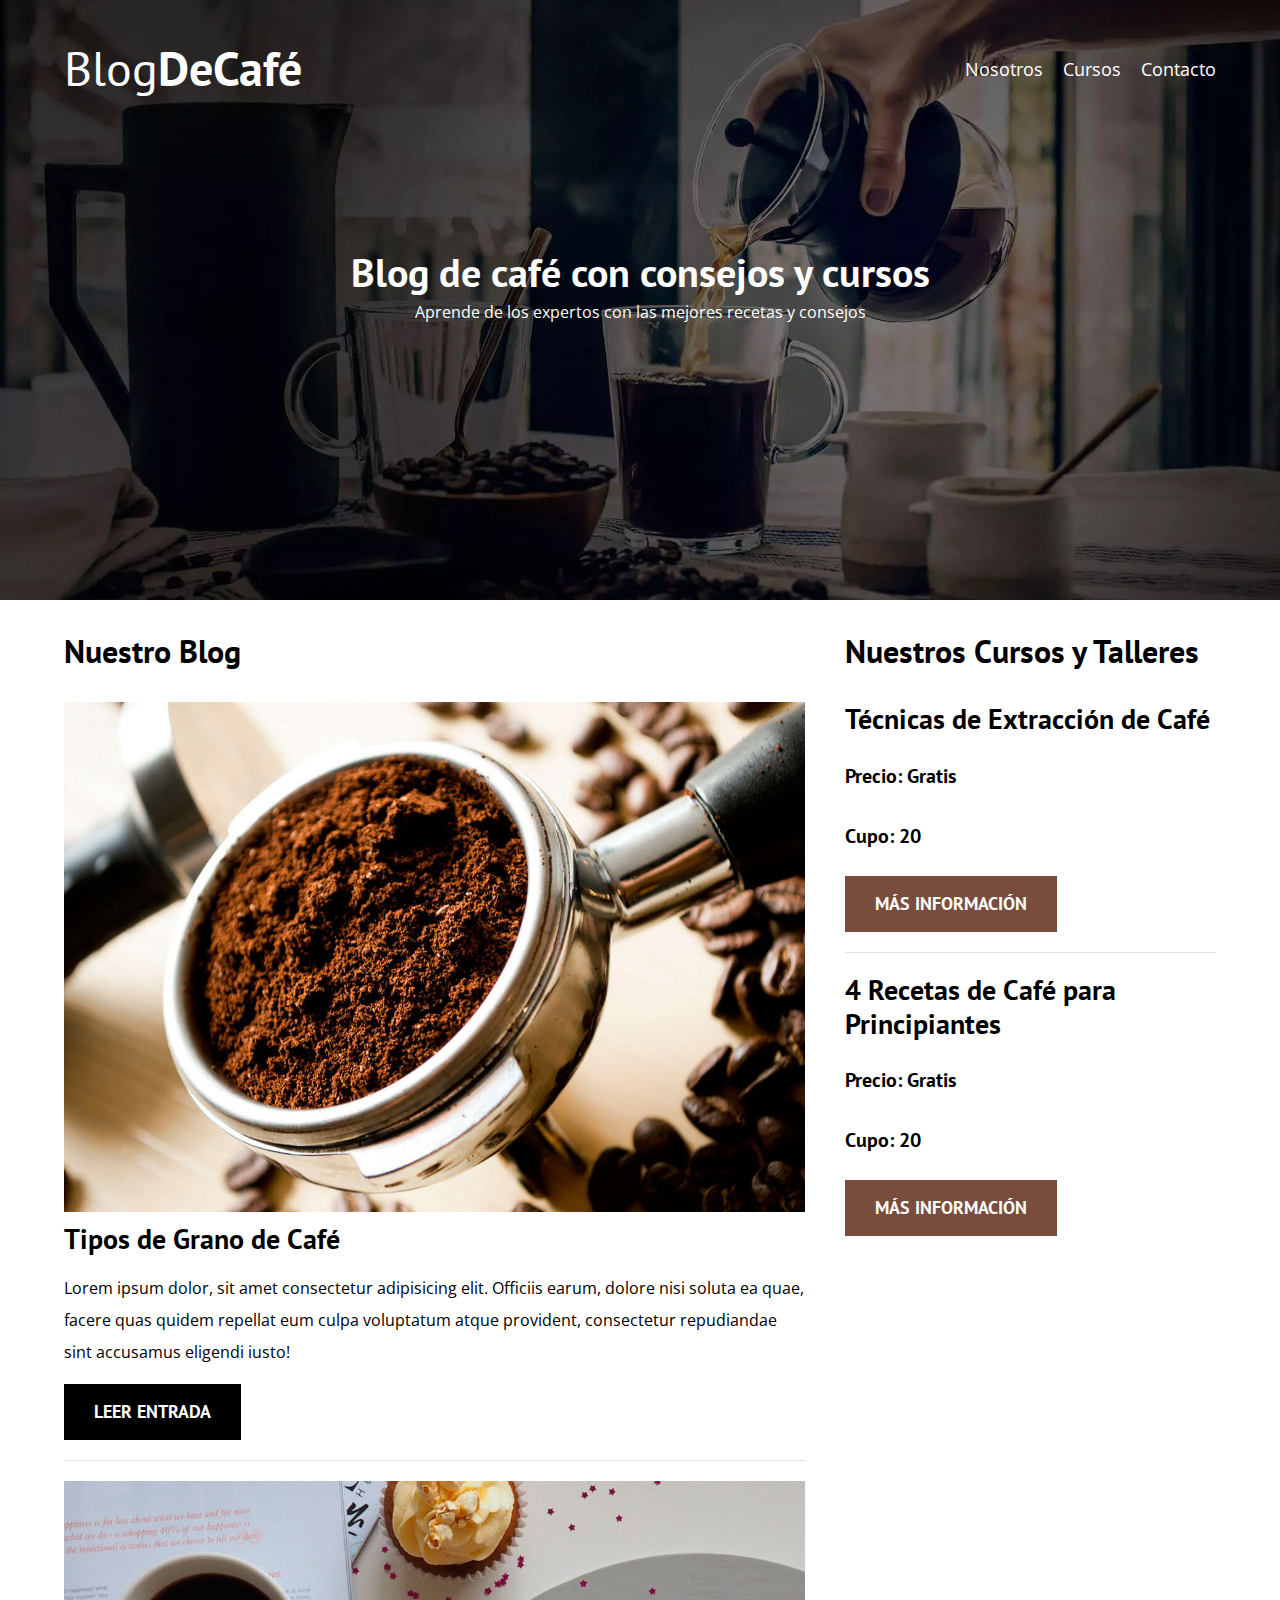
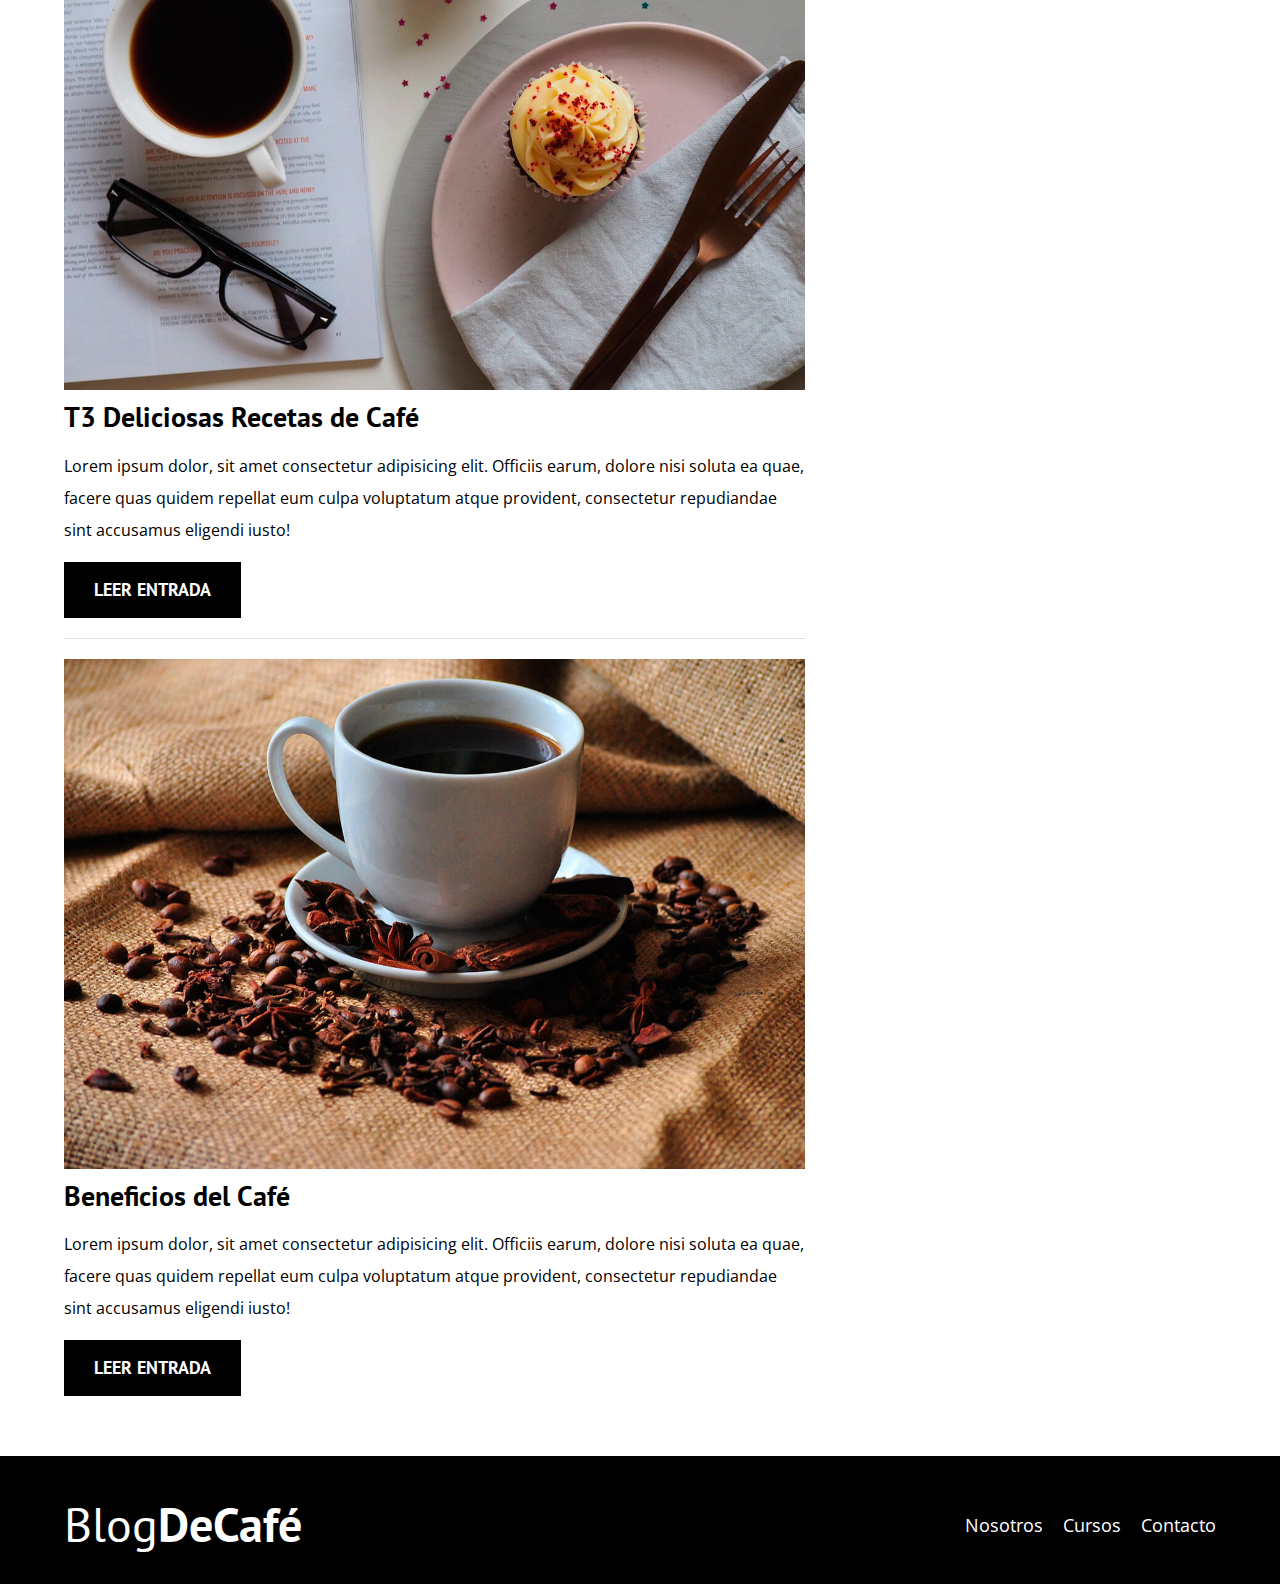
<file: blogdecafe_inicio/index.html>
<!DOCTYPE html>
<html lang="en">

<head>
    <meta charset="UTF-8">
    <meta http-equiv="X-UA-Compatible" content="IE=edge">
    <meta name="viewport" content="width=device-width, initial-scale=1.0">
    <meta name="descriprion" content="Página web de blog de café">
    <title>BlogDeCafé</title>
    <!-- Prefetch -->
    <link rel="Prefetch" href="nosotros.html" as="document">
    
    <link rel="preconnect" href="https://fonts.googleapis.com">
    <link rel="preconnect" href="https://fonts.gstatic.com" crossorigin>
    

    <!-- Preload -->

    <link rel="Preload" href="css/normalize.css" as="style">
    <link rel="stylesheet" href="css/normalize.css">

    <link rel="Preload" href="https://fonts.googleapis.com/css2?family=Open+Sans&family=PT+Sans:wght@400;700&family=Staatliches&display=swap" 
    crossorigin="crossorigin" as="font">
    <link
        href="https://fonts.googleapis.com/css2?family=Open+Sans&family=PT+Sans:wght@400;700&family=Staatliches&display=swap"
        rel="stylesheet">

    <link rel="Preload" href="css/style.css" as="style">
    <link rel="stylesheet" href="css/style.css">
</head>

<body>
    <header class="header">
        <div class="contenedor">
            <div class="barra">
                <a class="logo" href="./index.html">
                    <h1 class="logo__nombre no-margin centrar-texto">Blog<span class="logo__bold">DeCafé</span></h1>
                </a>

                <nav class="navegacion">
                    <a href="nosotros.html" class="navegacion__enlace">Nosotros</a>
                    <a href="cursos.html" class="navegacion__enlace">Cursos</a>
                    <a href="contacto.html" class="navegacion__enlace">Contacto</a>
                </nav>
            </div>
        </div>
        <div class="header__texto">
            <h2 class="no-margin">Blog de café con consejos y cursos</h2>
            <p class="no-margin">Aprende de los expertos con las mejores recetas y consejos</p>
        </div>
    </header>

    <div class="contenedor contenido-principal">
        <main class="blog">
            <h3>Nuestro Blog</h3>

            <article class="entrada">
                <div class="entrada__imagen">
                    <picture>
                        <source loading="lazy srcset="./img/blog1.webp" type="imagen/webp">
                        <img loading="lazy" src="./img/blog1.jpg" alt="Imagen blog">
                    </picture>
                </div>

                <div class="entrada__contenido">
                    <h4 class="no-margin">Tipos de Grano de Café</h4>
                    <p>Lorem ipsum dolor, sit amet consectetur adipisicing elit. Officiis earum, dolore nisi soluta ea
                        quae,
                        facere quas quidem repellat eum culpa voluptatum atque provident, consectetur repudiandae sint
                        accusamus eligendi iusto!</p>
                    <a href="entrada.html" class="boton boton--primario">Leer Entrada</a>
                </div>
            </article>

            <article class="entrada">
                <div class="entrada__imagen">
                    <picture>
                        <source loading="lazy srcset="./img/blog2.webp" type="imagen/webp">
                        <img loading="lazy" src="./img/blog2.jpg" alt="Imagen blog">
                    </picture>
                </div>

                <div class="entrada__contenido">
                    <h4 class="no-margin">T3 Deliciosas Recetas de Café</h4>
                    <p>Lorem ipsum dolor, sit amet consectetur adipisicing elit. Officiis earum, dolore nisi soluta ea
                        quae,
                        facere quas quidem repellat eum culpa voluptatum atque provident, consectetur repudiandae sint
                        accusamus eligendi iusto!</p>
                    <a href="entrada.html" class="boton boton--primario">Leer Entrada</a>
                </div>
            </article>

            <article class="entrada">
                <div class="entrada__imagen">
                    <picture>
                        <source loading="lazy srcset="./img/blog3.webp" type="imagen/webp">
                        <img loading="lazy" src="./img/blog3.jpg" alt="Imagen blog">
                    </picture>
                </div>

                <div class="entrada__contenido">
                    <h4 class="no-margin">Beneficios del Café</h4>
                    <p>Lorem ipsum dolor, sit amet consectetur adipisicing elit. Officiis earum, dolore nisi soluta ea
                        quae,
                        facere quas quidem repellat eum culpa voluptatum atque provident, consectetur repudiandae sint
                        accusamus eligendi iusto!</p>
                    <a href="entrada.html" class="boton boton--primario">Leer Entrada</a>
                </div>
            </article>
        </main>
        <aside class="sidebar">
            <h3>Nuestros Cursos y Talleres</h3>

            <ul class="cursos no-padding">
                <li class="widget-curso">
                    <h4 class="no-margin">Técnicas de Extracción de Café</h4>
                    <p class="widget-curso__label">Precio:
                        <span class="widget-curso__info">Gratis</span>
                    </p>
                    <p class="widget-curso__label">Cupo:
                        <span class="widget-curso__info">20</span>
                    </p>
                    <a href="entrada.html" class="boton boton--secundario">Más Información</a>
                </li>
                <li class="widget-curso">
                    <h4 class="no-margin">4 Recetas de Café para Principiantes</h4>
                    <p class="widget-curso__label">Precio:
                        <span class="widget-curso__info">Gratis</span>
                    </p>
                    <p class="widget-curso__label">Cupo:
                        <span class="widget-curso__info">20</span>
                    </p>
                    <a href="entrada.html" class="boton boton--secundario">Más Información</a>
                </li>
            </ul>
        </aside>
    </div>
    <footer class="footer">
        <div class="contenedor">
            <div class="barra">
                <a class="logo" href="./index.html">
                    <h1 class="logo__nombre no-margin centrar-texto">Blog<span class="logo__bold">DeCafé</span></h1>
                </a>

                <nav class="navegacion">
                    <a href="nosotros.html" class="navegacion__enlace">Nosotros</a>
                    <a href="cursos.html" class="navegacion__enlace">Cursos</a>
                    <a href="contacto.html" class="navegacion__enlace">Contacto</a>
                </nav>
            </div>
        </div>
    </footer>
    <script src="js/modernizr.js"></script>
</body>

</html>
</file>
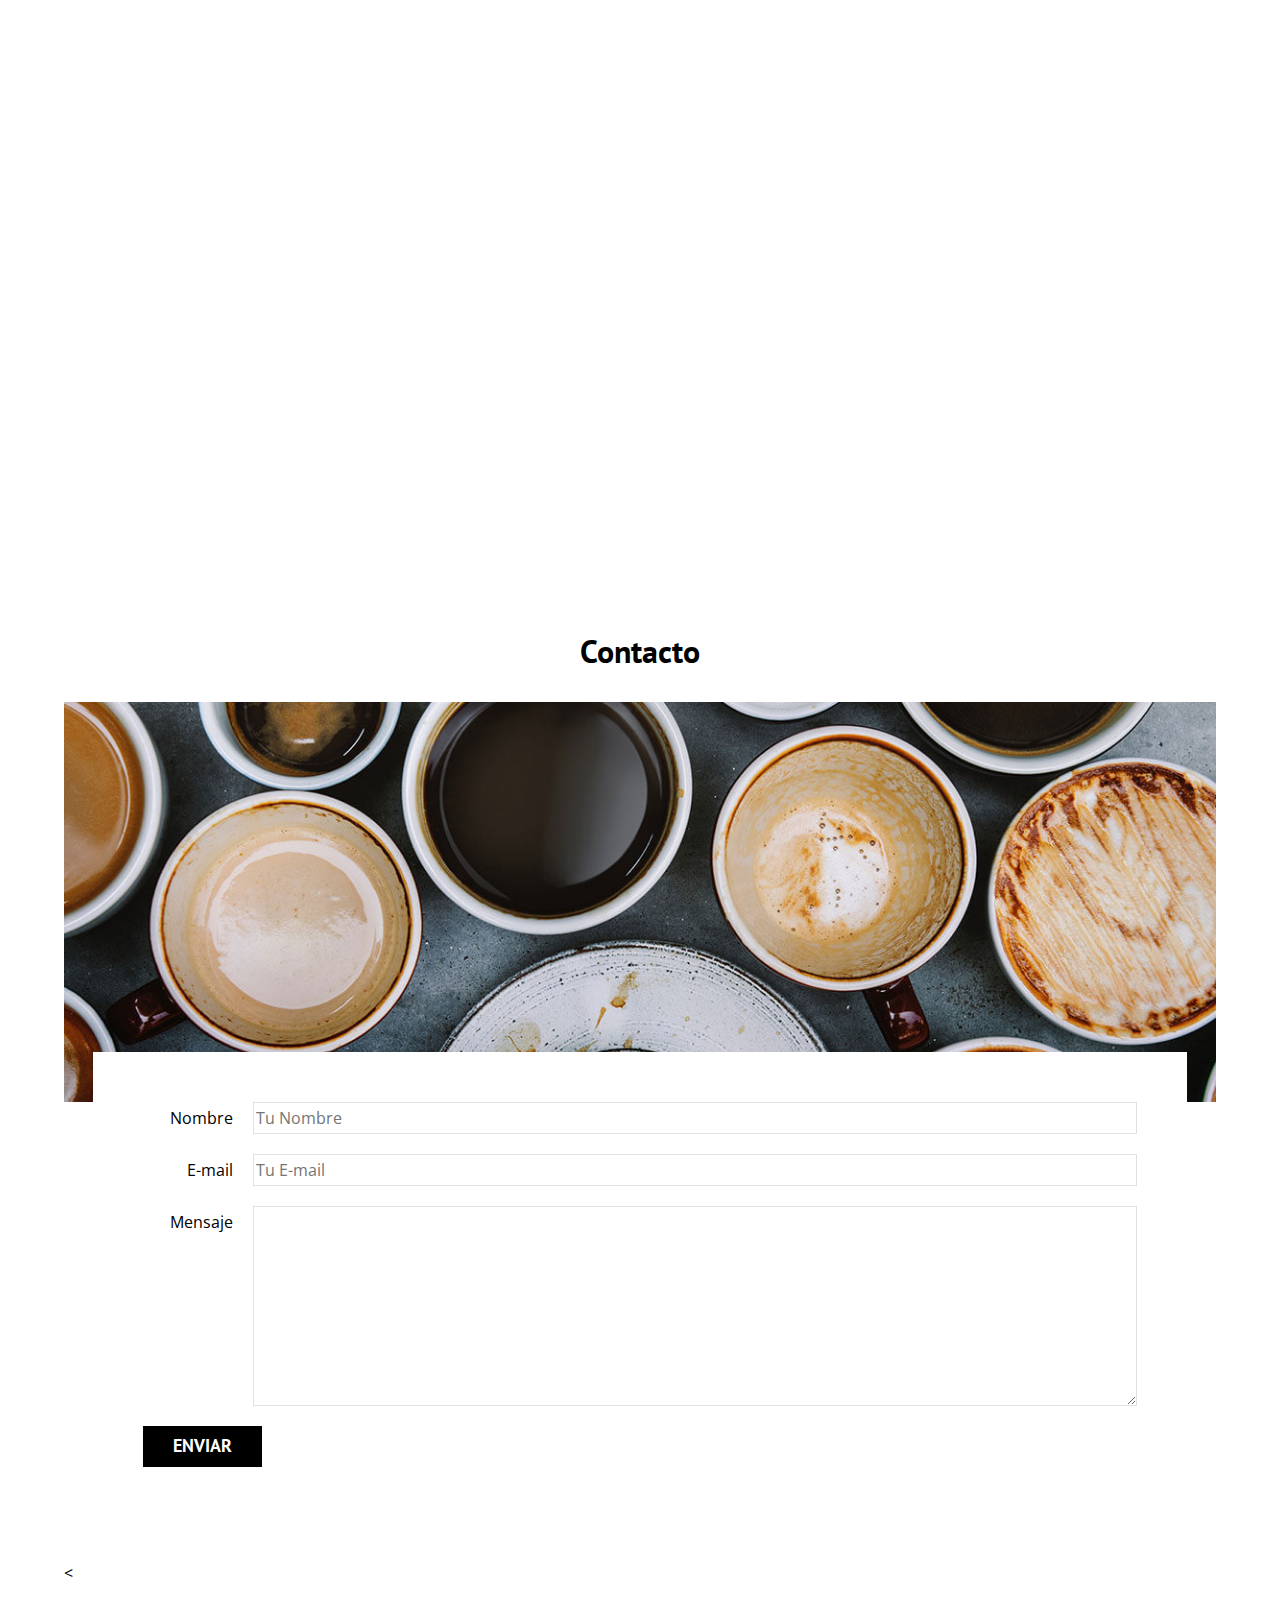
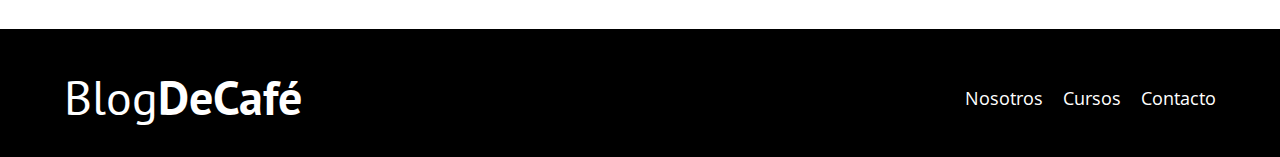
<file: blogdecafe_inicio/contacto.html>
<!DOCTYPE html>
<html lang="en">

<head>
    <meta charset="UTF-8">
    <meta http-equiv="X-UA-Compatible" content="IE=edge">
    <meta name="viewport" content="width=device-width, initial-scale=1.0">
    <title>BlogDeCafé</title>
    <link rel="stylesheet" href="css/normalize.css">
    <link rel="preconnect" href="https://fonts.googleapis.com">
    <link rel="preconnect" href="https://fonts.gstatic.com" crossorigin>
    <link
        href="https://fonts.googleapis.com/css2?family=Open+Sans&family=PT+Sans:wght@400;700&family=Staatliches&display=swap"
        rel="stylesheet">
    <link rel="stylesheet" href="css/style.css">
</head>

<body>
    <header class="header">
        <div class="contenedor">
            <div class="barra">
                <a class="logo" href="./index.html">
                    <h1 class="logo__nombre no-margin centrar-texto">Blog<span class="logo__bold">DeCafé</span></h1>
                </a>

                <nav class="navegacion">
                    <a href="nosotros.html" class="navegacion__enlace">Nosotros</a>
                    <a href="cursos.html" class="navegacion__enlace">Cursos</a>
                    <a href="contacto.html" class="navegacion__enlace">Contacto</a>
                </nav>
            </div>
        </div>
        <div class="header__texto">
            <h2 class="no-margin">Blog de café con consejos y cursos</h2>
            <p class="no-margin">Aprende de los expertos con las mejores recetas y consejos</p>
        </div>
    </header>

    <main class="contenedor">
        <h3 class="centrar-texto">Contacto</h3>

        <div class="contacto-bg"></div>

        <form class="formulario">
            <div class="campo">
                <label class="campo__label" for="nombre">Nombre</label>
                <input class="campo__field" type="text" placeholder="Tu Nombre" id="nombre">
            </div>
            <div class="campo">
                <label class="campo__label" for="email">E-mail</label>
                <input class="campo__field" type="email" placeholder="Tu E-mail" id="email">
            </div>
            <div class="campo">
                <label class="campo__label" for="mensaje">Mensaje</label>
                <textarea class="campo__field campo__field--textarea" id="mensaje"></textarea>
            </div>

            <div class="campo">
                <input type="submit" value="Enviar" class="boton boton--primario">
            </div>
        </form>

        < </main>

            <footer class="footer">
                <div class="contenedor">
                    <div class="barra">
                        <a class="logo" href="./index.html">
                            <h1 class="logo__nombre no-margin centrar-texto">Blog<span class="logo__bold">DeCafé</span>
                            </h1>
                        </a>

                        <nav class="navegacion">
                            <a href="nosotros.html" class="navegacion__enlace">Nosotros</a>
                            <a href="cursos.html" class="navegacion__enlace">Cursos</a>
                            <a href="contacto.html" class="navegacion__enlace">Contacto</a>
                        </nav>
                    </div>
                </div>
            </footer>
</body>

</html>
</file>
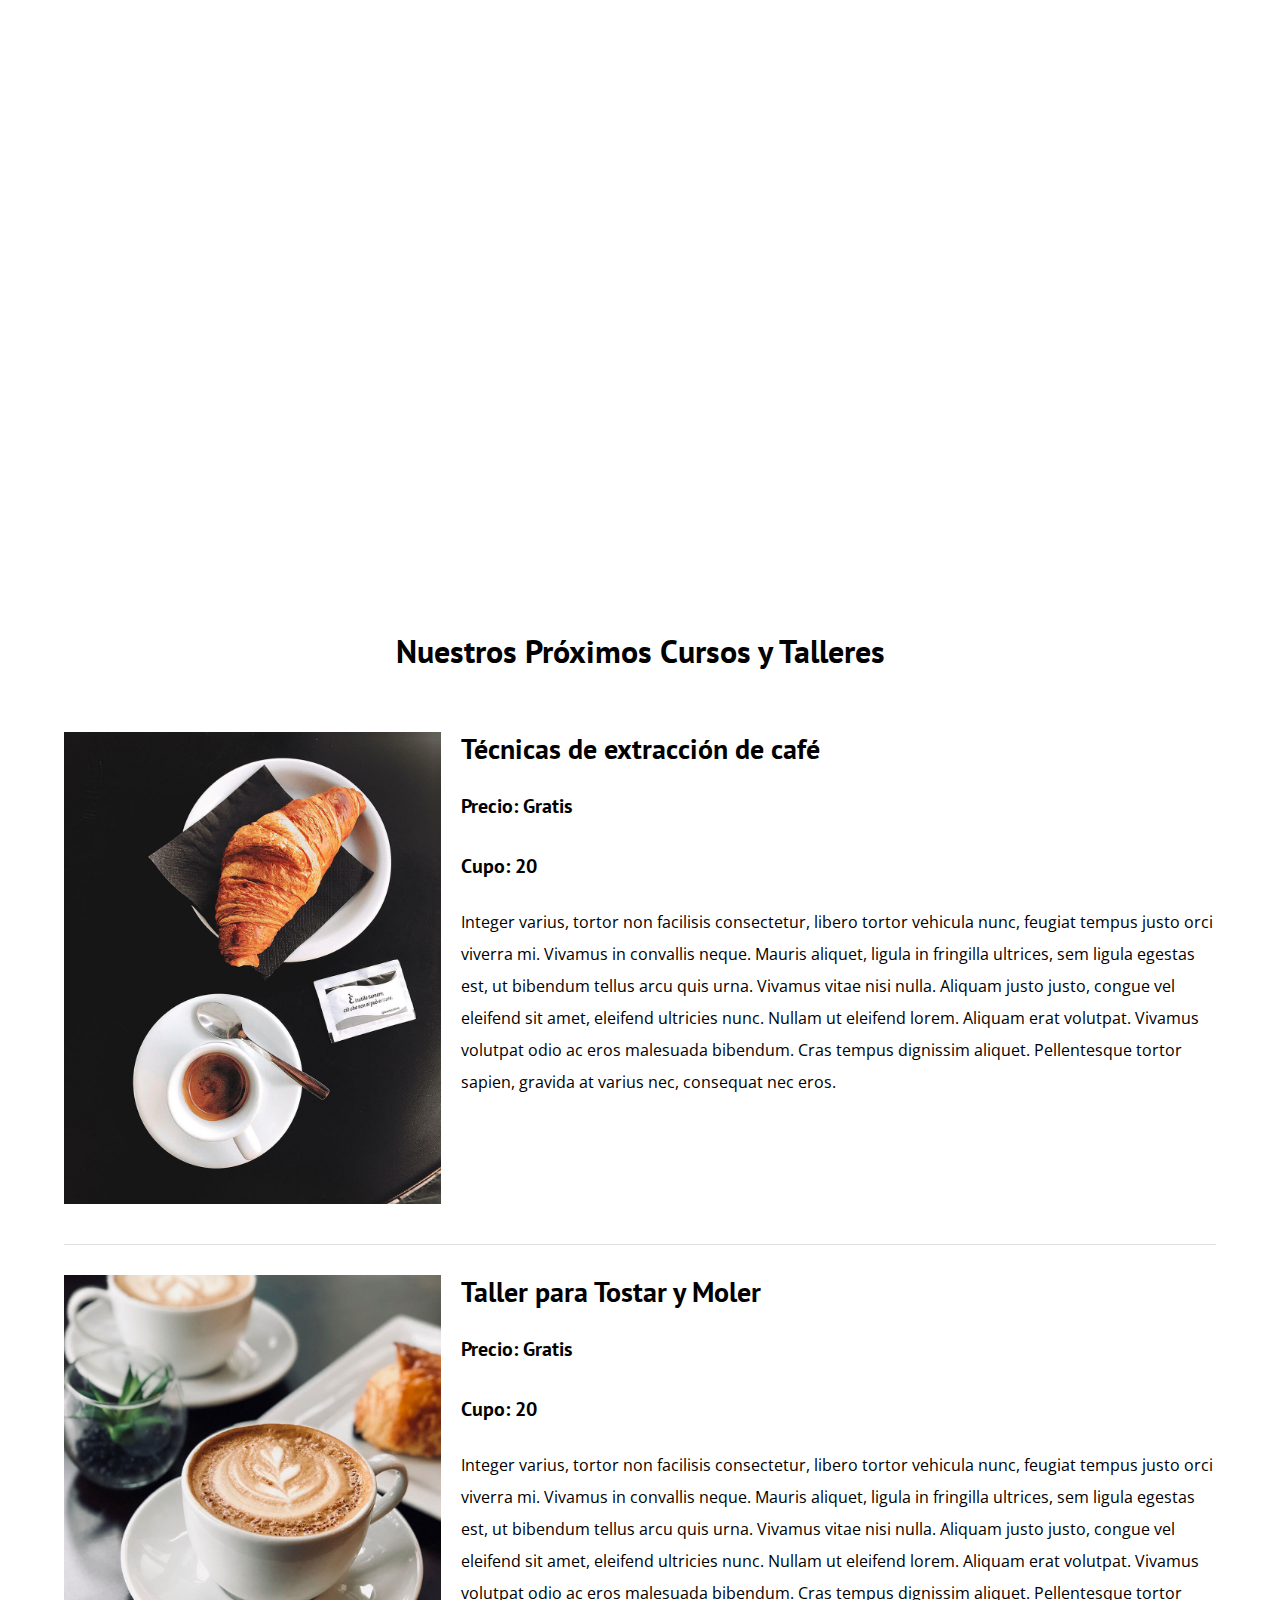
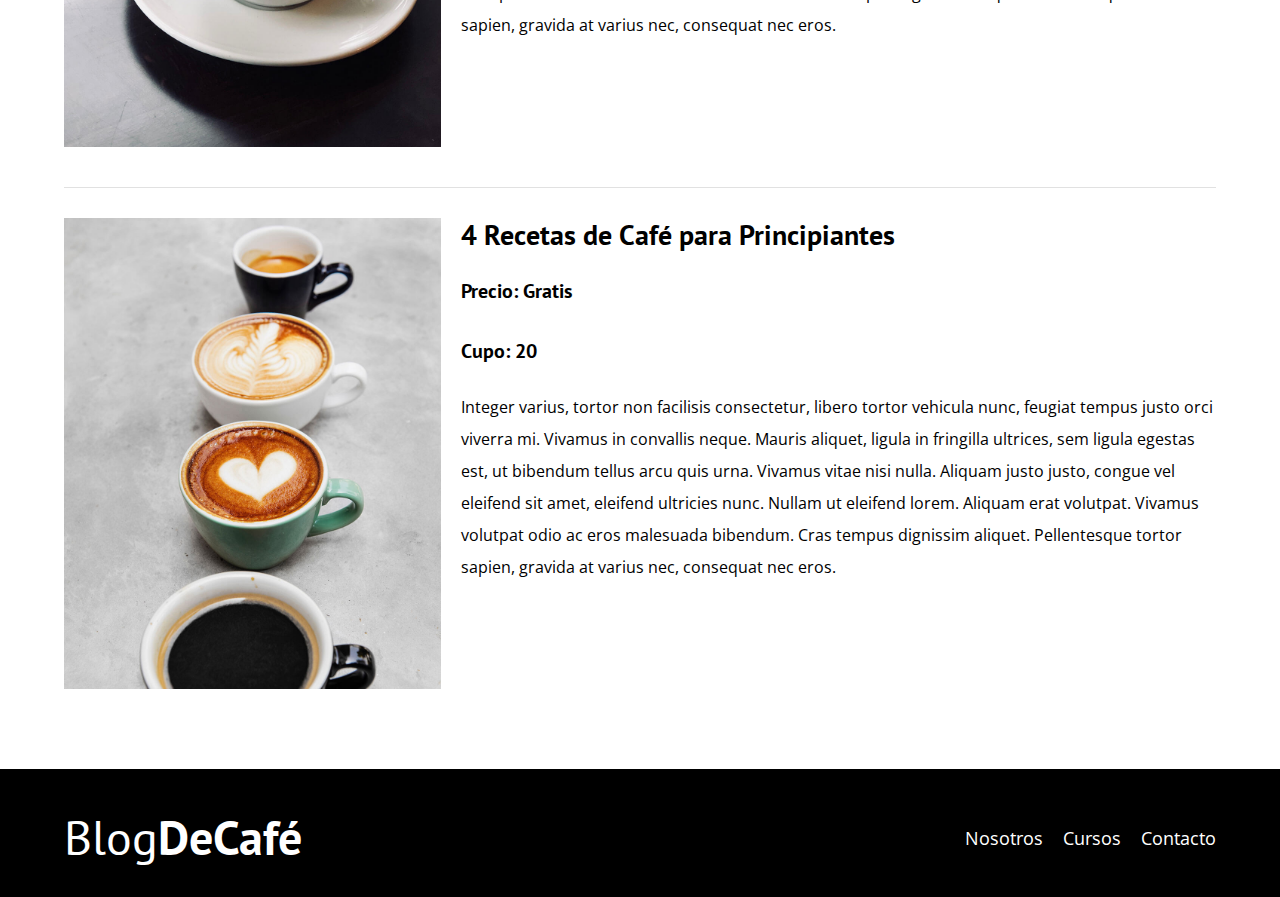
<file: blogdecafe_inicio/cursos.html>
<!DOCTYPE html>
<html lang="en">

<head>
    <meta charset="UTF-8">
    <meta http-equiv="X-UA-Compatible" content="IE=edge">
    <meta name="viewport" content="width=device-width, initial-scale=1.0">
    <title>BlogDeCafé</title>
    <link rel="stylesheet" href="css/normalize.css">
    <link rel="preconnect" href="https://fonts.googleapis.com">
    <link rel="preconnect" href="https://fonts.gstatic.com" crossorigin>
    <link
        href="https://fonts.googleapis.com/css2?family=Open+Sans&family=PT+Sans:wght@400;700&family=Staatliches&display=swap"
        rel="stylesheet">
    <link rel="stylesheet" href="css/style.css">
</head>

<body>
    <header class="header">
        <div class="contenedor">
            <div class="barra">
                <a class="logo" href="./index.html">
                    <h1 class="logo__nombre no-margin centrar-texto">Blog<span class="logo__bold">DeCafé</span></h1>
                </a>

                <nav class="navegacion">
                    <a href="nosotros.html" class="navegacion__enlace">Nosotros</a>
                    <a href="cursos.html" class="navegacion__enlace">Cursos</a>
                    <a href="contacto.html" class="navegacion__enlace">Contacto</a>
                </nav>
            </div>
        </div>
        <div class="header__texto">
            <h2 class="no-margin">Blog de café con consejos y cursos</h2>
            <p class="no-margin">Aprende de los expertos con las mejores recetas y consejos</p>
        </div>
    </header>

    <main class="contenedor">
        <h3 class="centrar-texto">Nuestros Próximos Cursos y Talleres</h3>

        <div class="curso">
            <div class="curso__imagen">
                <img src="img/curso1.jpg" alt="Imagen del curso">
            </div>

            <div class="curso__informacion">
                <h4 class="no-margin">Técnicas de extracción de café</h4>
                <p class="curso__label">Precio:
                    <span class="curso__info">Gratis</span>
                </p>
                <p class="curso__label">Cupo:
                    <span class="curso__info">20</span>
                </p>
                <p class="curso__descripcion">
                    Integer varius, tortor non facilisis consectetur, libero tortor vehicula nunc, feugiat tempus justo orci viverra mi.
                    Vivamus in convallis neque. Mauris aliquet, ligula in fringilla ultrices, sem ligula egestas est, ut bibendum tellus arcu
                    quis urna. Vivamus vitae nisi nulla. Aliquam justo justo, congue vel eleifend sit amet, eleifend ultricies nunc. 
                    Nullam ut eleifend lorem. Aliquam erat volutpat. Vivamus volutpat odio ac eros malesuada bibendum. 
                    Cras tempus dignissim aliquet. Pellentesque tortor sapien, gravida at varius nec, consequat nec eros.
                </p>
            </div><!--.curso-informacion-->
        </div> <!--.curso-->
        <div class="curso">
            <div class="curso__imagen">
                <img src="img/curso2.jpg" alt="Imagen del curso">
            </div>

            <div class="curso__informacion">
                <h4 class="no-margin">Taller para Tostar y Moler</h4>
                <p class="curso__label">Precio:
                    <span class="curso__info">Gratis</span>
                </p>
                <p class="curso__label">Cupo:
                    <span class="curso__info">20</span>
                </p>
                <p class="curso__descripcion">
                    Integer varius, tortor non facilisis consectetur, libero tortor vehicula nunc, feugiat tempus justo orci viverra mi.
                    Vivamus in convallis neque. Mauris aliquet, ligula in fringilla ultrices, sem ligula egestas est, ut bibendum tellus arcu
                    quis urna. Vivamus vitae nisi nulla. Aliquam justo justo, congue vel eleifend sit amet, eleifend ultricies nunc. 
                    Nullam ut eleifend lorem. Aliquam erat volutpat. Vivamus volutpat odio ac eros malesuada bibendum. 
                    Cras tempus dignissim aliquet. Pellentesque tortor sapien, gravida at varius nec, consequat nec eros.
                </p>
            </div><!--.curso-informacion-->
        </div> <!--.curso-->
        <div class="curso">
            <div class="curso__imagen">
                <img src="img/curso3.jpg" alt="Imagen del curso">
            </div>

            <div class="curso__informacion">
                <h4 class="no-margin">4 Recetas de Café para Principiantes</h4>
                <p class="curso__label">Precio:
                    <span class="curso__info">Gratis</span>
                </p>
                <p class="curso__label">Cupo:
                    <span class="curso__info">20</span>
                </p>
                <p class="curso__descripcion">
                    Integer varius, tortor non facilisis consectetur, libero tortor vehicula nunc, feugiat tempus justo orci viverra mi.
                    Vivamus in convallis neque. Mauris aliquet, ligula in fringilla ultrices, sem ligula egestas est, ut bibendum tellus arcu
                    quis urna. Vivamus vitae nisi nulla. Aliquam justo justo, congue vel eleifend sit amet, eleifend ultricies nunc. 
                    Nullam ut eleifend lorem. Aliquam erat volutpat. Vivamus volutpat odio ac eros malesuada bibendum. 
                    Cras tempus dignissim aliquet. Pellentesque tortor sapien, gravida at varius nec, consequat nec eros.
                </p>
            </div><!--.curso-informacion-->
        </div> <!--.curso-->
    </main>

    <footer class="footer">
        <div class="contenedor">
            <div class="barra">
                <a class="logo" href="./index.html">
                    <h1 class="logo__nombre no-margin centrar-texto">Blog<span class="logo__bold">DeCafé</span></h1>
                </a>

                <nav class="navegacion">
                    <a href="nosotros.html" class="navegacion__enlace">Nosotros</a>
                    <a href="cursos.html" class="navegacion__enlace">Cursos</a>
                    <a href="contacto.html" class="navegacion__enlace">Contacto</a>
                </nav>
            </div>
        </div>
    </footer>
</body>

</html>
</file>
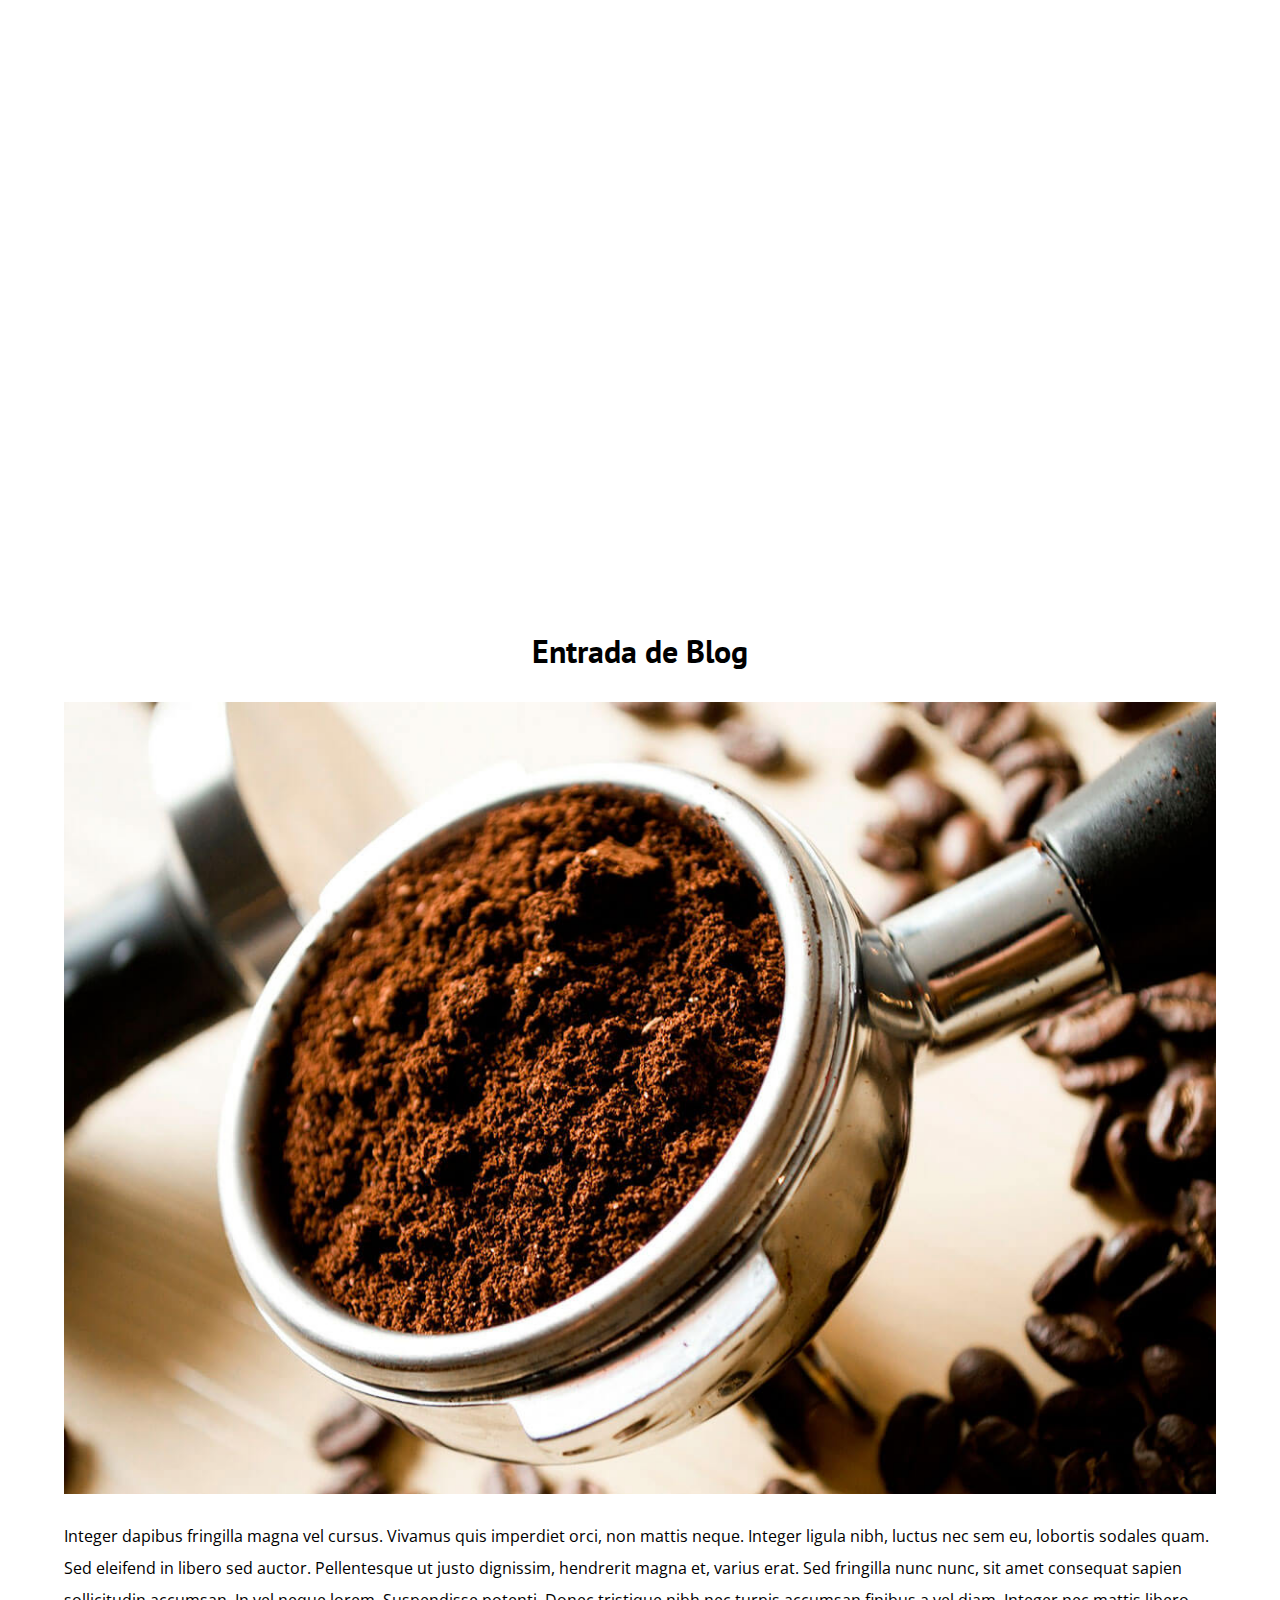
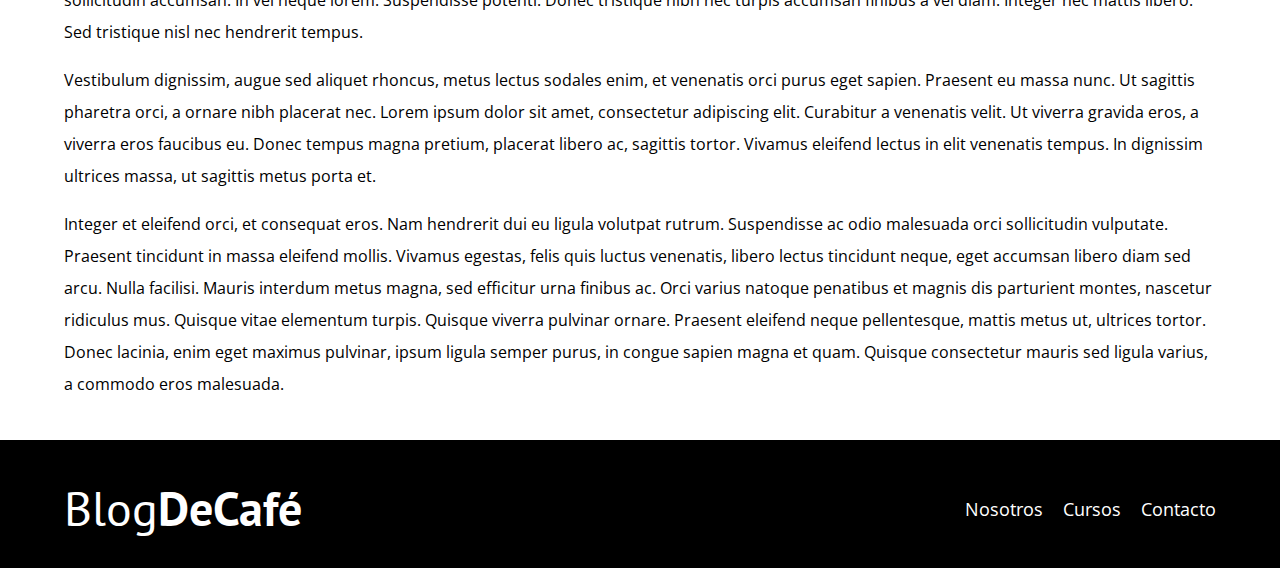
<file: blogdecafe_inicio/entrada.html>
<!DOCTYPE html>
<html lang="en">

<head>
    <meta charset="UTF-8">
    <meta http-equiv="X-UA-Compatible" content="IE=edge">
    <meta name="viewport" content="width=device-width, initial-scale=1.0">
    <title>BlogDeCafé</title>
    <link rel="stylesheet" href="css/normalize.css">
    <link rel="preconnect" href="https://fonts.googleapis.com">
    <link rel="preconnect" href="https://fonts.gstatic.com" crossorigin>
    <link
        href="https://fonts.googleapis.com/css2?family=Open+Sans&family=PT+Sans:wght@400;700&family=Staatliches&display=swap"
        rel="stylesheet">
    <link rel="stylesheet" href="css/style.css">
</head>

<body>
    <header class="header">
        <div class="contenedor">
            <div class="barra">
                <a class="logo" href="./index.html">
                    <h1 class="logo__nombre no-margin centrar-texto">Blog<span class="logo__bold">DeCafé</span></h1>
                </a>

                <nav class="navegacion">
                    <a href="nosotros.html" class="navegacion__enlace">Nosotros</a>
                    <a href="cursos.html" class="navegacion__enlace">Cursos</a>
                    <a href="contacto.html" class="navegacion__enlace">Contacto</a>
                </nav>
            </div>
        </div>
        <div class="header__texto">
            <h2 class="no-margin">Blog de café con consejos y cursos</h2>
            <p class="no-margin">Aprende de los expertos con las mejores recetas y consejos</p>
        </div>
    </header>

    <main class="contenedor">
        <h3 class="centrar-texto">Entrada de Blog</h3>

        <img src="img/blog1.jpg" alt="imagen blog">

        <p>
            Integer dapibus fringilla magna vel cursus. Vivamus quis imperdiet orci, non mattis neque. Integer ligula
            nibh,
            luctus nec sem eu, lobortis sodales quam. Sed eleifend in libero sed auctor. Pellentesque ut justo
            dignissim,
            hendrerit magna et, varius erat. Sed fringilla nunc nunc, sit amet consequat sapien sollicitudin accumsan.
            In
            vel neque lorem. Suspendisse potenti. Donec tristique nibh nec turpis accumsan finibus a vel diam. Integer
            nec
            mattis libero. Sed tristique nisl nec hendrerit tempus.</p>

        <p>
            Vestibulum dignissim, augue sed aliquet rhoncus, metus lectus sodales enim, et venenatis orci purus eget
            sapien.
            Praesent eu massa nunc. Ut sagittis pharetra orci, a ornare nibh placerat nec. Lorem ipsum dolor sit amet,
            consectetur adipiscing elit. Curabitur a venenatis velit. Ut viverra gravida eros, a viverra eros faucibus
            eu.
            Donec tempus magna pretium, placerat libero ac, sagittis tortor. Vivamus eleifend lectus in elit venenatis
            tempus. In dignissim ultrices massa, ut sagittis metus porta et.</p>

        <p>
            Integer et eleifend orci, et consequat eros. Nam hendrerit dui eu ligula volutpat rutrum. Suspendisse ac
            odio
            malesuada orci sollicitudin vulputate. Praesent tincidunt in massa eleifend mollis. Vivamus egestas, felis
            quis
            luctus venenatis, libero lectus tincidunt neque, eget accumsan libero diam sed arcu. Nulla facilisi. Mauris
            interdum metus magna, sed efficitur urna finibus ac. Orci varius natoque penatibus et magnis dis parturient
            montes, nascetur ridiculus mus. Quisque vitae elementum turpis. Quisque viverra pulvinar ornare. Praesent
            eleifend neque pellentesque, mattis metus ut, ultrices tortor. Donec lacinia, enim eget maximus pulvinar,
            ipsum
            ligula semper purus, in congue sapien magna et quam. Quisque consectetur mauris sed ligula varius, a commodo
            eros malesuada.</p>
    </main>

    <footer class="footer">
        <div class="contenedor">
            <div class="barra">
                <a class="logo" href="./index.html">
                    <h1 class="logo__nombre no-margin centrar-texto">Blog<span class="logo__bold">DeCafé</span></h1>
                </a>

                <nav class="navegacion">
                    <a href="nosotros.html" class="navegacion__enlace">Nosotros</a>
                    <a href="cursos.html" class="navegacion__enlace">Cursos</a>
                    <a href="contacto.html" class="navegacion__enlace">Contacto</a>
                </nav>
            </div>
        </div>
    </footer>
</body>

</html>
</file>
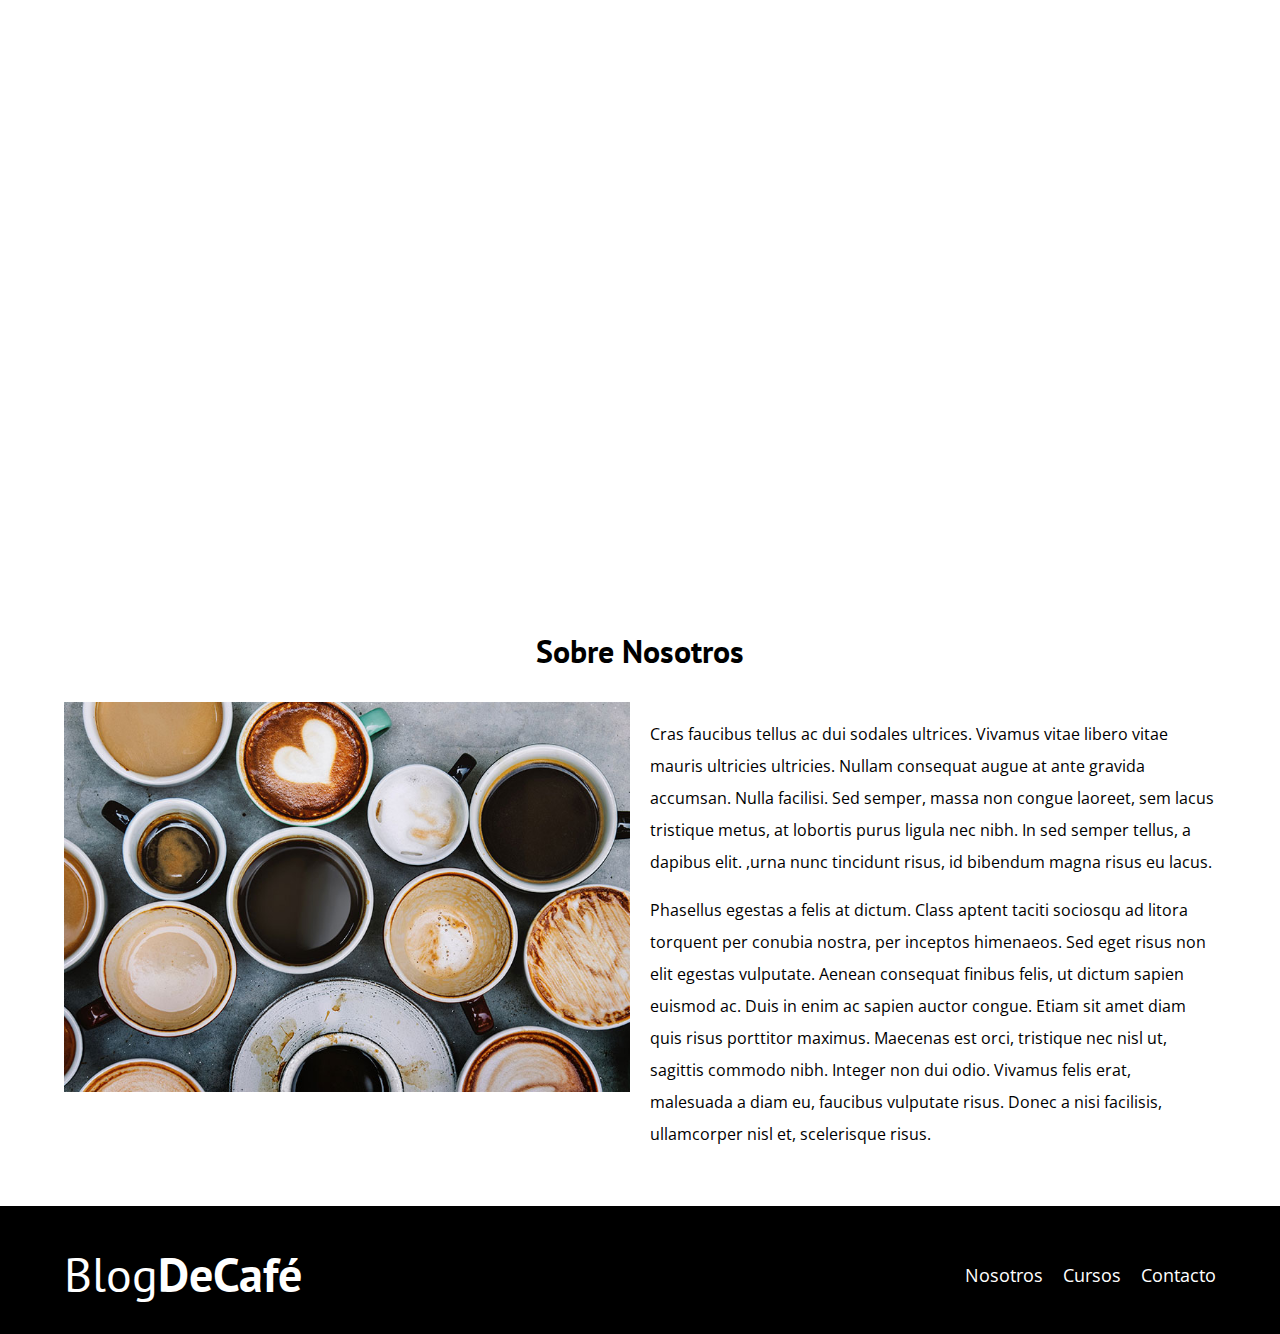
<file: blogdecafe_inicio/nosotros.html>
<!DOCTYPE html>
<html lang="en">

<head>
    <meta charset="UTF-8">
    <meta http-equiv="X-UA-Compatible" content="IE=edge">
    <meta name="viewport" content="width=device-width, initial-scale=1.0">
    <title>BlogDeCafé</title>
    <link rel="stylesheet" href="css/normalize.css">
    <link rel="preconnect" href="https://fonts.googleapis.com">
    <link rel="preconnect" href="https://fonts.gstatic.com" crossorigin>
    <link
        href="https://fonts.googleapis.com/css2?family=Open+Sans&family=PT+Sans:wght@400;700&family=Staatliches&display=swap"
        rel="stylesheet">
    <link rel="stylesheet" href="css/style.css">
</head>

<body>
    <header class="header">
        <div class="contenedor">
            <div class="barra">
                <a class="logo" href="./index.html">
                    <h1 class="logo__nombre no-margin centrar-texto">Blog<span class="logo__bold">DeCafé</span></h1>
                </a>

                <nav class="navegacion">
                    <a href="nosotros.html" class="navegacion__enlace">Nosotros</a>
                    <a href="cursos.html" class="navegacion__enlace">Cursos</a>
                    <a href="contacto.html" class="navegacion__enlace">Contacto</a>
                </nav>
            </div>
        </div>
        <div class="header__texto">
            <h2 class="no-margin">Blog de café con consejos y cursos</h2>
            <p class="no-margin">Aprende de los expertos con las mejores recetas y consejos</p>
        </div>
    </header>

    <main class="contenedor">
        <h3 class="centrar-texto">Sobre Nosotros</h3>

        <div class="sobre-nosotros">
            <div class="sobre-nosotros__imagen">
                <img src="img/nosotros.jpg" alt="imagen nosotros">
            </div>

            <div class="sobre-nosotros__texto">
                <p>Cras faucibus tellus ac dui sodales ultrices. Vivamus vitae libero vitae mauris ultricies ultricies.
                Nullam consequat augue at ante gravida accumsan. Nulla facilisi. Sed semper, massa non congue laoreet,
                sem lacus tristique metus, at lobortis purus ligula nec nibh. In sed semper tellus, a dapibus elit.
                ,urna nunc tincidunt risus, id bibendum magna risus eu lacus.</p>

             <p>  Phasellus egestas a felis at dictum. Class aptent taciti sociosqu ad litora torquent per conubia nostra,
                per inceptos himenaeos. Sed eget risus non elit egestas vulputate. Aenean consequat finibus felis, ut
                dictum sapien euismod ac. Duis in enim ac sapien auctor congue. Etiam sit amet diam quis risus porttitor
                maximus. Maecenas est orci, tristique nec nisl ut, sagittis commodo nibh. Integer non dui odio. Vivamus
                felis erat, malesuada a diam eu, faucibus vulputate risus. Donec a nisi facilisis, ullamcorper nisl et,
                scelerisque risus.</p> 
            </div>
        </div>
    </main>

    <footer class="footer">
        <div class="contenedor">
            <div class="barra">
                <a class="logo" href="./index.html">
                    <h1 class="logo__nombre no-margin centrar-texto">Blog<span class="logo__bold">DeCafé</span></h1>
                </a>

                <nav class="navegacion">
                    <a href="nosotros.html" class="navegacion__enlace">Nosotros</a>
                    <a href="cursos.html" class="navegacion__enlace">Cursos</a>
                    <a href="contacto.html" class="navegacion__enlace">Contacto</a>
                </nav>
            </div>
        </div>
    </footer>
</body>

</html>
</file>
<file: blogdecafe_inicio/css/style.css>
:root{
    --fuenteHeading: 'PT Sans', sans-serif;
    --fuenteParrafos: 'Open Sans', sans-serif;

    --primario: #784D3C;
    --gris: #e1e1e1;
    --blanco: #fff;
    --negro: #000;
}
html{
    box-sizing: border-box;
    font-size: 62.5%;
}
*, *:before, *:after{
    box-sizing: inherit;
}
body{
    font-family: var(--fuenteParrafos);
    font-size: 1.6rem;
    line-height: 2;
}

/** Globales **/
.contenedor{
    max-width: 120rem;
    width: 90%;
    margin: 0 auto;
}
a{
    text-decoration: none;
}
h1, h2, h3, h4{
    font-family: var(--fuenteHeading);
    line-height: 1.2;
}
h1{
    font-size: 4.8rem;
}
h2{
    font-size: 4rem;
}
h3{
    font-size: 3.2rem;
}
h4{
    font-size: 2.8rem;
}
img{
    max-width: 100%;
}
/** Utilidades **/
.no-margin{
    margin: 0;
}
.no-padding{
    padding: 0;
}
.centrar-texto{
    text-align: center;
}

/** Header **/
.webp .header{
    background-image: url(../img/banner.webp);
}
.no-webp .header{
    background-image: url(../img/banner.jpg);
}
.header{
    height: 60rem;
    background-size: cover;
    background-repeat: no-repeat;
    max-width: 100%;
}
.header__texto{
    text-align: center;
    color: var(--blanco);
    margin-top: 5rem;
}
@media(min-width: 768px) {
   .header__texto{
        margin-top: 15rem;
   }
}
.barra{
    padding-top: 4rem;
}

@media(min-width: 768px) {
   .barra{
        display: flex;
        justify-content: space-between;
        align-items: center;
   }
}
.logo{
    color: var(--blanco);
}
.logo__nombre{
    font-weight: normal;
}
.logo__bold{
    font-weight: bold;
}

@media(min-width: 768px) {
   .navegacion{
        display: flex;
        gap: 2rem;
   }
}
.navegacion__enlace{
    display: block;
    text-align: center;
    font-size: 1.8rem;
    color: var(--blanco);
}

@media(min-width: 768px){
    .contenido-principal{
        display: grid;
        grid-template-columns: 2fr 1fr;
        column-gap: 4rem;
    }
}

.entrada{
    border-bottom: 1px solid var(--gris);
    margin-bottom: 2rem;
}
.entrada:last-of-type{
    border: none;
    margin-bottom: 0;
}
.boton{
    display: block;
    font-family: var(--fuenteHeading);
    color: var(--blanco);
    text-align: center;
    padding: 1rem 3rem;
    font-size: 1.8rem;
    text-transform: uppercase;
    font-weight: bold;
    margin-bottom: 2rem;
    border: none;
}
@media(min-width: 768px){
   .boton{
        display: inline-block;
   }
}
.boton:hover{
    cursor: pointer;
}
.boton--primario{
    background-color: var(--negro);
}
.boton--secundario{
    background-color: var(--primario);
}

.cursos{
    list-style: none;
}
.widget-curso{
    border-bottom: 1px solid var(--gris) ;
    margin-bottom: 2rem;
}
.widget-curso:last-of-type{
    border: none;
    margin-bottom: 0;
}
.widget-curso__label,
.curso__label{
    font-family: var(--fuenteHeading);
    font-weight: bold;
}
.widget-curso__info,
.curso__info{
    font-weight: regular;
}
.widget-curso__label,
.widget-curso__info,
.curso__label,
.curso__info{
    font-size: 2rem ;
}
.footer{
    background-color: var(--negro);
    padding-bottom: 3rem ;
    margin-top: 4rem;
}
/** Sobre Nosotros **/
@media(min-width: 768px){
   .sobre-nosotros{
        display: grid;
        grid-template-columns: repeat(2, 1fr);
        column-gap: 2rem;
   }
}

/** Cursos **/
.curso {
    padding: 3rem 0;
    border-bottom: 1px solid var(--gris);
}
@media(min-width: 768px){
   .curso{
        display: grid;
        grid-template-columns: 1fr 2fr;
        column-gap: 2rem;
   }
}

.curso:last-of-type{
    border: none;
}

/** Contacto **/
.contacto-bg{
    background-image: url(../img/contacto.jpg);
    height: 40rem;
    background-size: cover;
    background-repeat: no-repeat;
}

.formulario{
    background-color: var(--blanco);
    margin: -5rem auto 0 auto;
    width: 95%;
    padding: 5rem;
}
.campo {
    display: flex;
    margin-bottom: 2rem;
    gap: 2rem;
}
.campo__label{
    flex: 0 0 9rem;
    text-align: right;
}
.campo__field{
    flex: 1;
    border: 1px solid var(--gris);
}
.campo__field--textarea{
    height: 20rem;
}
</file>
